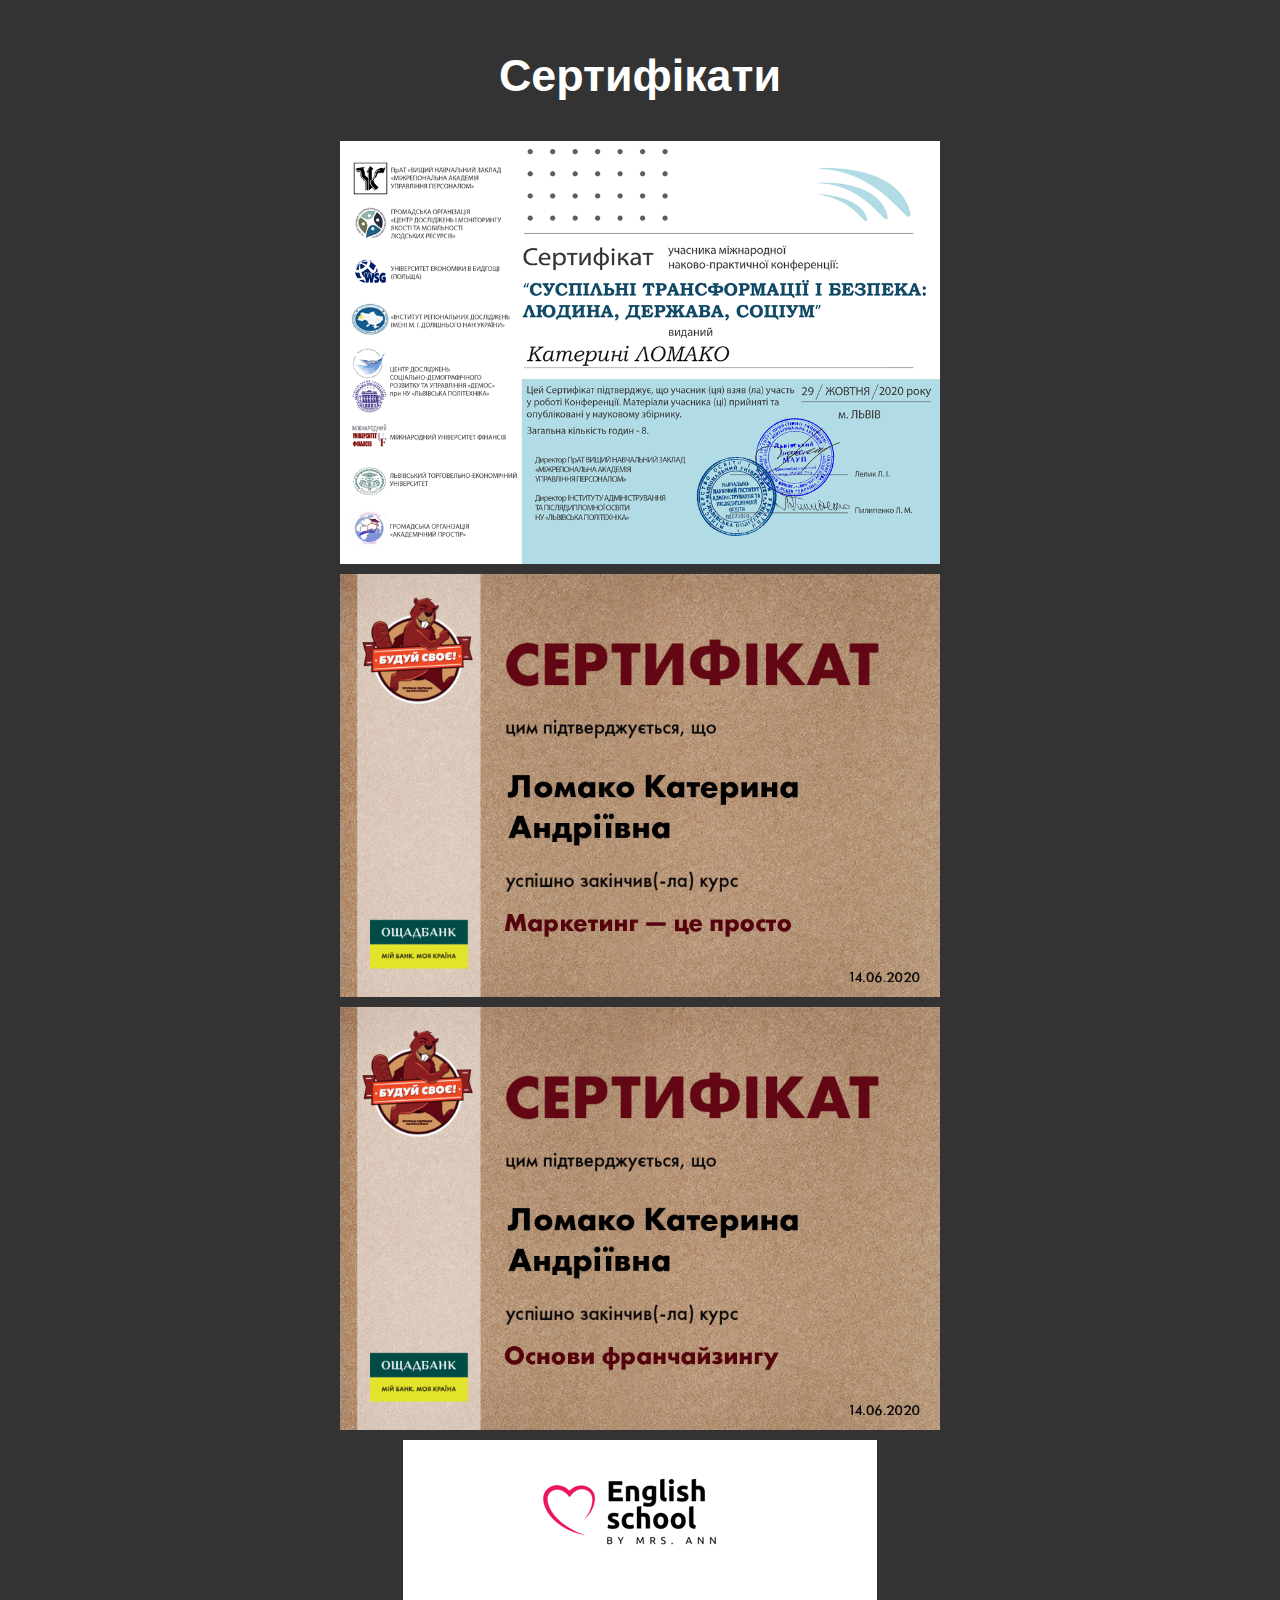
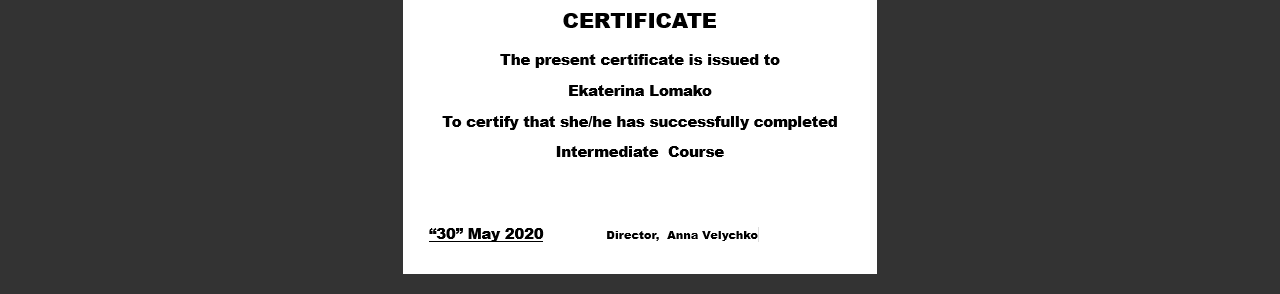
<file: kate/index.html>
<!DOCTYPE html>
<html lang="en">
<head>
    <meta charset="UTF-8">
    <meta http-equiv="X-UA-Compatible" content="IE=edge">
    <meta name="viewport" content="width=device-width, initial-scale=1.0">
    <title>Document</title>
</head>
<style>
    *{
        box-sizing: border-box;
    }
 body {
	 top: 0;
	 left: 0;
	 width: 100vw;
	 height: 100vh;
	 margin: 0;
	 padding: 0;	 
    text-align: center;
	 font-family: "Open Sans", sans-serif;
	 color: white;
	 background: #333;
}

h1{
    font-size: 2.8em;
}

 body .container {
    display: flex;
    flex-direction: column;
    
     position: relative;
     margin: 0 auto;
	 width: 70%;
     padding: 20px;
}

 body .container a{
    margin-top: 10px;
    display: inline-block;

    display: flex;
    justify-content: center;

    margin: 0 auto;
    width: 70%;
}
body .container div{
    margin: 0 auto;
    display: flex;
    justify-content: center;
    margin-top: 10px;
}

body .container div:hover img{
    border-radius: 8%;
    transform: scale(1.2);

}


img{
    max-width: 100%;
    transition: all 0.5s;
}

 
</style>


<body>
    <div class="container">
        <h1>Сертифікати</h1>
            
                <div class="item1">
                    <a href="./img/1.png" target="_blank">
                        <img src="./img/1.png" alt="">
                    </a>  
                </div>

            <a href="./img/2.png" target="_blank">
                <div class="item2">
                    <img src="./img/2.png" alt="">
                </div>
            </a>

            <a href="./img/3.png" target="_blank">
                <div class="item3">
                    <img src="./img/3.png" alt="">
                </div>
            </a>

            <a href="./img/4.png" target="_blank">
                <div class="item4">
                    <img src="./img/4.png" alt="">
                </div>
            </a>

    </div>
</body>
</html>
</file>
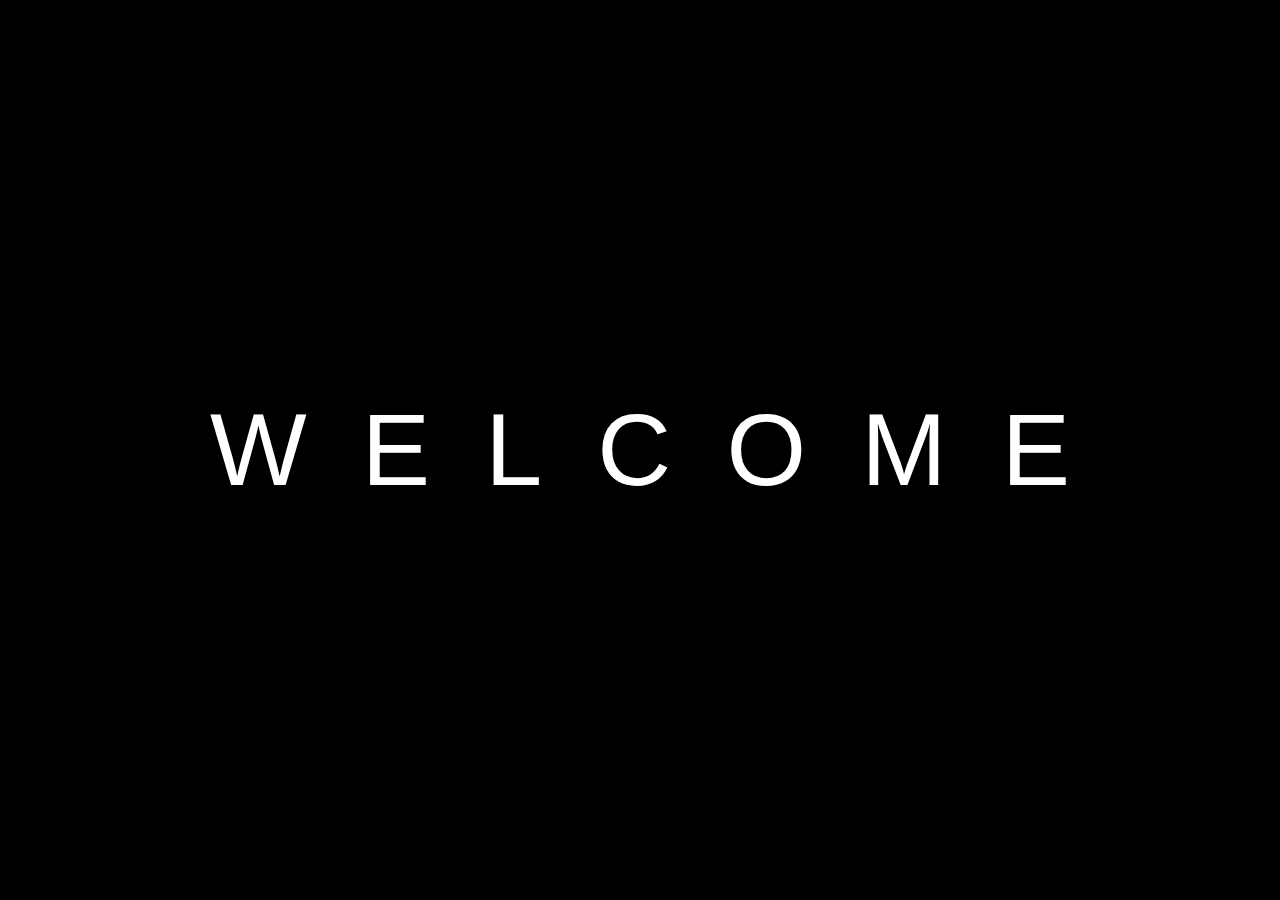
<file: diferend_tasks/welcome_animation.html>
<!DOCTYPE html>
<html lang="en">

<head>
    <meta charset="UTF-8">
    <meta name="viewport" content="width=device-width, initial-scale=1.0">
    <meta http-equiv="X-UA-Compatible" content="ie=edge">
    <title>Document</title>
</head>

<body>
    <style>
        *{
            box-sizing: border-box;
            padding: 0;
            margin: 0;
        }
        body{
            height: 100vh;
            background-color: #000;
            overflow: hidden;
            display: flex;
            justify-content: center;
            align-items: center;
        }
        .text-animation{
          list-style: none;
          display: inline-block;
          cursor: default;
          opacity: 1;
          transition: all 5s ease;
        }
        .text-animation li{
            display: inline-block;
            margin-right: 4vw;
            font-size: 8vw;
            font-family: "Open Sans", Arial;
            font-weight: 300;
            color: #fff;
            transition: all 5s ease;
        }
        .text-animation li:last-child{
            margin-right: 0;
        }
        .text-animation.hidden li{
            opacity: 0;
        }
        .text-animation.hidden li:nth-child(1){transform: translateX(200px) translateY(200px);}
        .text-animation.hidden li:nth-child(2){transform: translateX(100px) translateY(300px);}
        .text-animation.hidden li:nth-child(3){transform: translateX(100px) translateY(-200px);}
        .text-animation.hidden li:nth-child(4){transform: translateX(-200px) translateY(100px);}
        .text-animation.hidden li:nth-child(5){transform: translateX(150px) translateY(-100px);}
        .text-animation.hidden li:nth-child(6){transform: translateX(20px) translateY(-200px);}
        .text-animation.hidden li:nth-child(7){transform: translateX(-200px) translateY(20px);}

    </style>
    <ul class="text-animation hidden">
        <li>W</li>
        <li>E</li>
        <li>L</li>
        <li>C</li>
        <li>O</li>
        <li>M</li>
        <li>E</li>
    </ul>
    <script src="https://ajax.googleapis.com/ajax/libs/jquery/3.4.1/jquery.min.js"></script>    
    <script type="text/javascript">
        $(function(){
            setTimeout(function(){
                $('.text-animation').removeClass('hidden');
            }, 600);
        });
    </script>
</body>

</html>
</file>
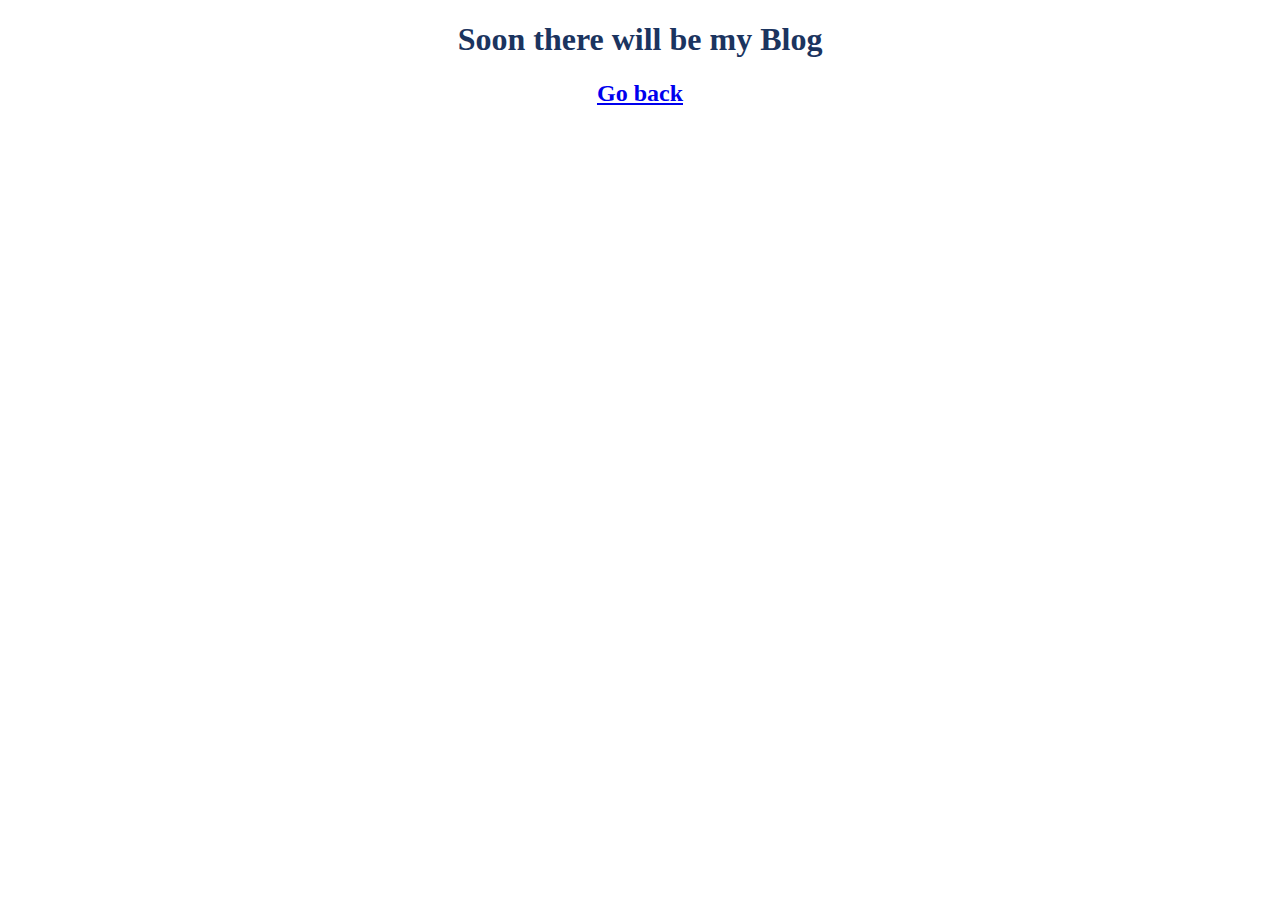
<file: html/blog/blog.html>
<!DOCTYPE html>
<html lang="en">
<head>
	<meta charset="UTF-8">
	<title>Document</title>
	<link rel="stylesheet" href="blog_style.css">
</head>
<body>
	<h1>Soon there will be my Blog</h1>
	<a href="../../index.html"><h2>Go back</h2></a>
</body>
</html>
</file>
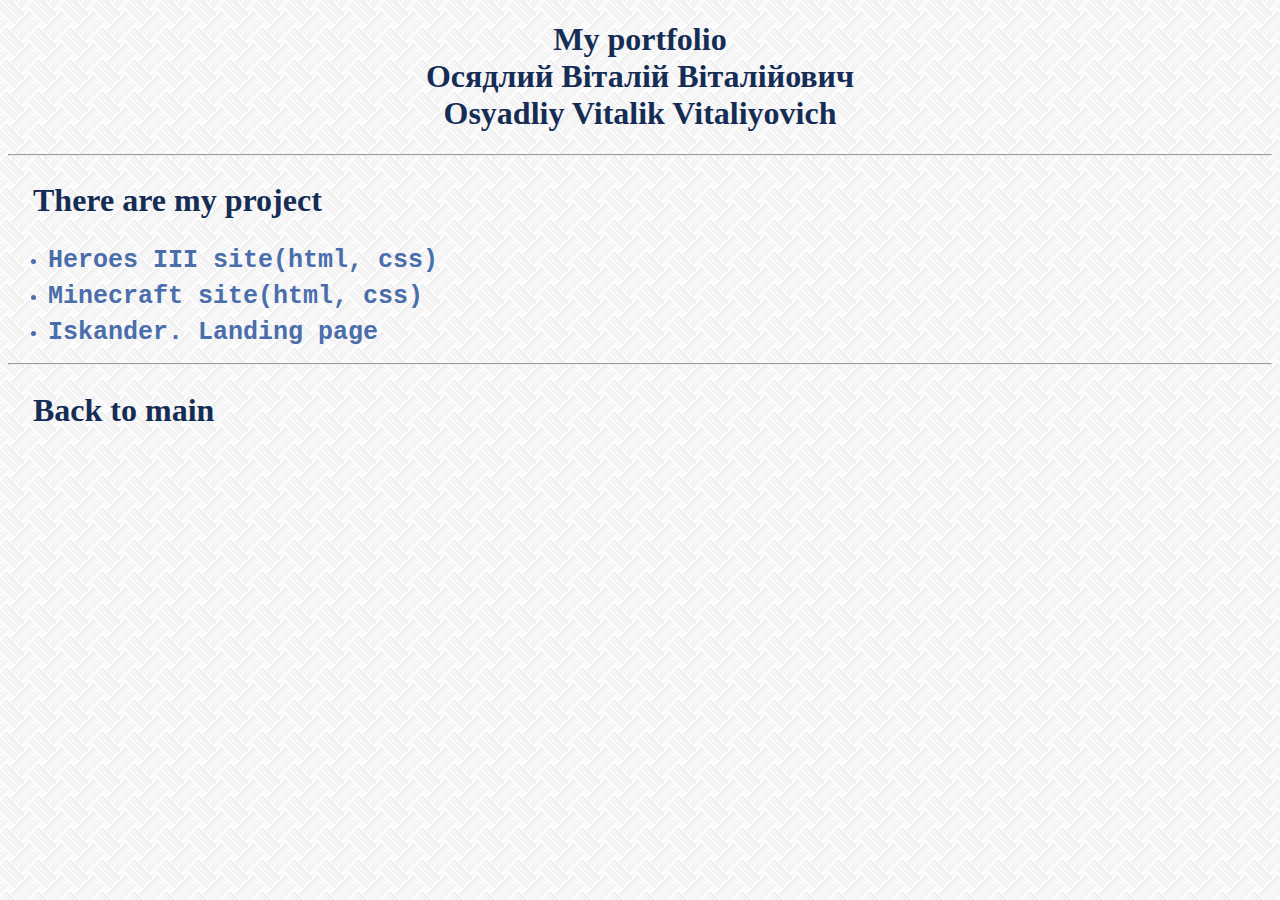
<file: html/portfolio/portfolio.html>
<!DOCTYPE html>
<html lang="en">
<head>
	<meta charset="UTF-8">
	<title>atler9865</title>
	<link rel="stylesheet" href="port_style.css">
	<link rel="icon" href="../../img/icons8-source-code-64.png" />
</head>
<body>
			<h1>My portfolio<br>Осядлий Віталій Віталійович <br>Osyadliy Vitalik Vitaliyovich</h1>
		
			<hr>
			
			<h2>There are my project</h2>
			<ul>
				<li><a class="project" href="../../heroes/" target="_blank">Heroes III site(html, css)</a></li>
				<li><a class="project" href="../../minecraft/html/index.html" target="_blank">Minecraft site(html, css)</a></li>
				<li><a class="project" href="../../iskander/index.html" target="_blank">Iskander. Landing page</a></li>
			</ul>
			
			<hr>



			<h2><a class="blog" href="../../index.html">Back to main</a></h2>

</body>
</html>
</file>
<file: html/blog/blog_style.css>
h1{
	text-align: center;
	color: #1B345F;
	
}

a{
  text-align: center;
}
</file>
<file: html/portfolio/port_style.css>
body{
	background-image: url(../../img/white.png);
}


h1{
	text-align: center;
	color: #152d55;
	cursor: default;
	
}

li {
	font-size: 18px;
	margin-bottom: 7px;
	font-family: "Monaco", "Courier", monospace;
	color: #4a6dab;
	font-weight: 600;
}

h2{
	margin-left: 25px;
	color: #152d55;
	font-size: 32px;
	font-family: "Times New Roman";
}
a{	
	font-family: "Monaco", "Courier", monospace;
	text-decoration: none;
	font-size: 18px;
	color: #4a6dab;
	font-weight: 600;
}
.project{
	font-size: 25px;
	margin-bottom: 7px;
	font-family: "Monaco", "Courier", monospace;
	color: #4a6dab;
	font-weight: 600;
}


.blog{
	color: #152d55;
	font-size: 32px;
	font-family: "Times New Roman";
}

a:hover {
	 opacity: 0.9; 
}
</file>
